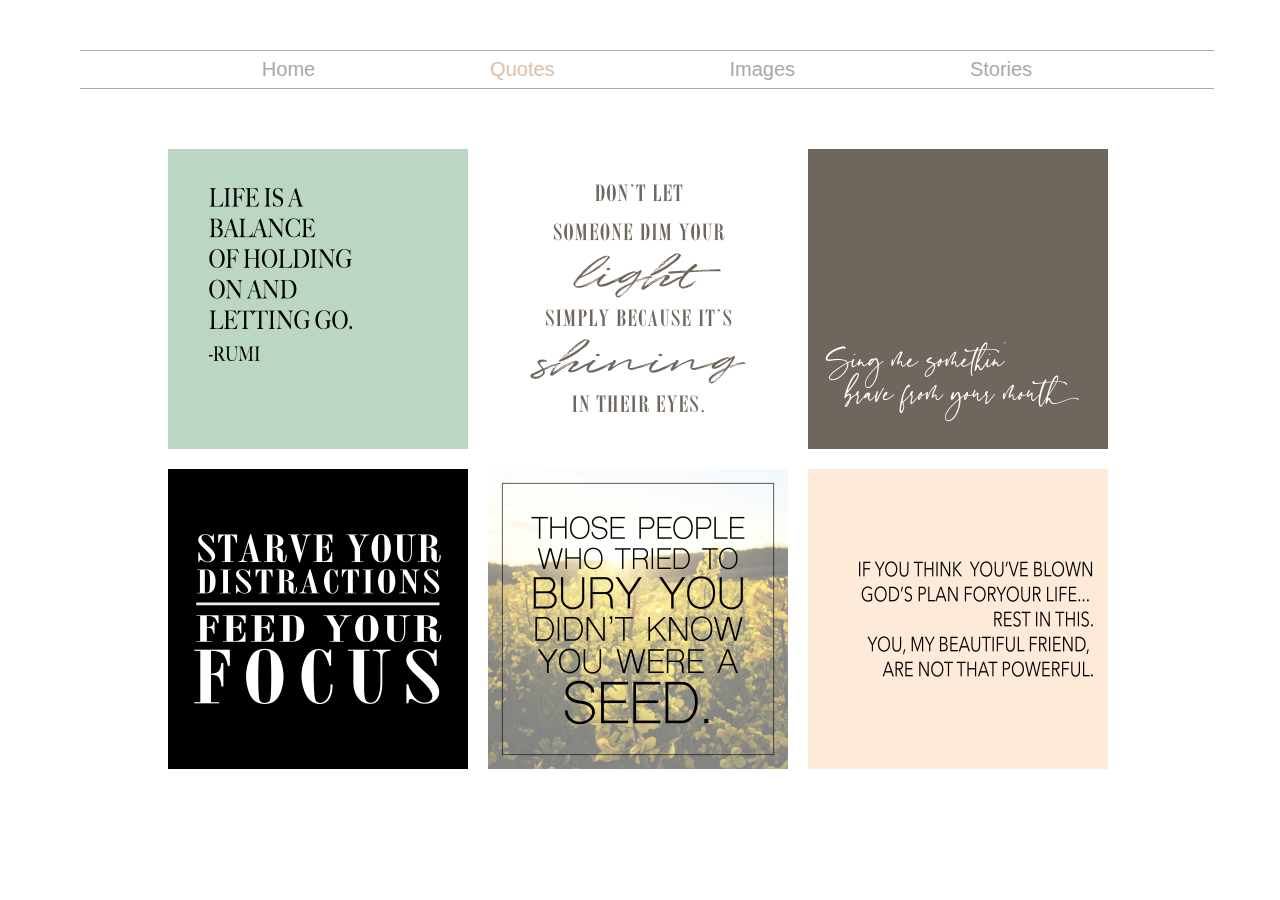
<file: Quotes.html>
<!DOCTYPE html>
<html lang="en">

<head>
    <meta charset="UTF-8">
    <meta http-equiv="X-UA-Compatible" content="IE=edge">
    <meta name="viewport" content="width=device-width, initial-scale=1.0">
    <title>Quotes</title>
    <link rel="stylesheet" href="styles.css">
</head>

<body class='centerbody'>
    <header>

        <nav>
            <!-- <hr> -->
            <div class='topnav'>

                <a href="index.html">Home</a>
                <div class="activepage">Quotes</div>
                <a href="Images.html">Images</a>
                <a href="Stories.html">Stories</a>
            </div>
            <!-- <hr> -->
        </nav>

    </header>
    <div class="quote-container">
        <img class="balance" src="balance.jpg"  />
        <img class="light" src='light.jpg'  />
        <img class="singme" src='singme.jpg'  />
        <img class="focuscopy" src="FOCUS copy.jpg" />
        <img class="seedquote" src='SeedQuote.jpg'  />
        <img class="powerful" src='powerful.jpg' />

    </div>
</body>

</html>
</file>
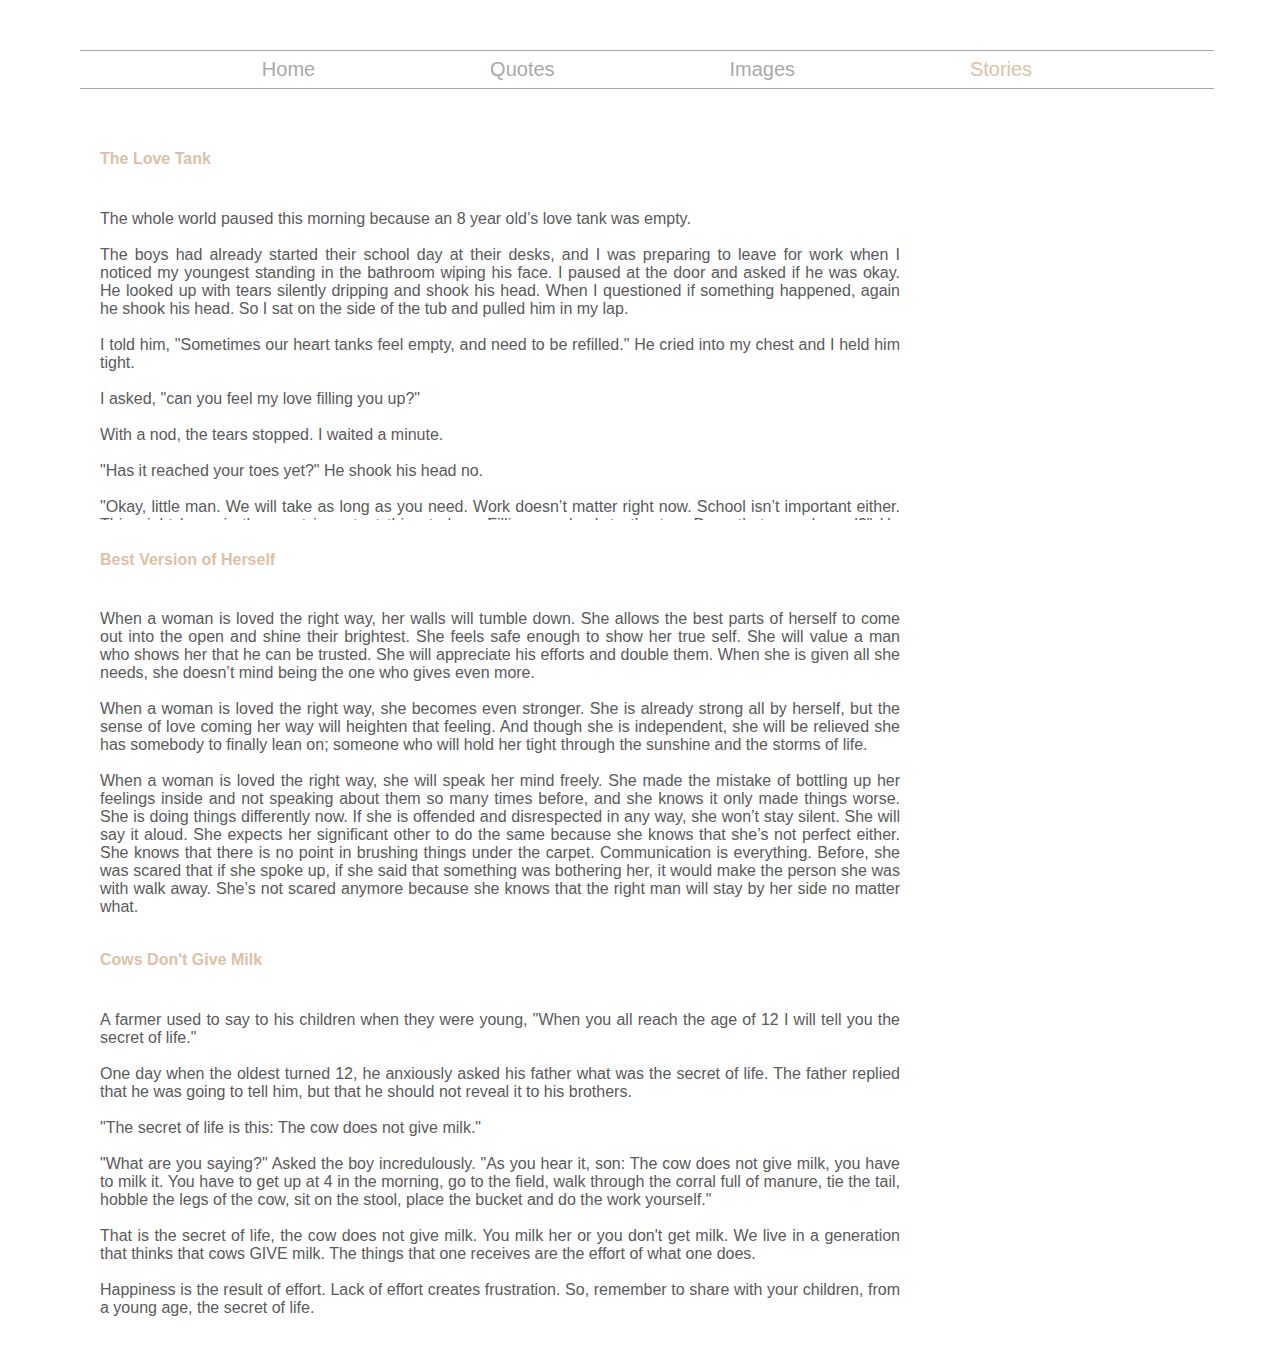
<file: Stories.html>
<!DOCTYPE html>
<html lang="en">

<head>
    <meta charset="UTF-8">
    <meta http-equiv="X-UA-Compatible" content="IE=edge">
    <meta name="viewport" content="width=device-width, initial-scale=1.0">
    <title>That's Sweet</title>
    <link rel="stylesheet" href="styles.css">

</head>

<body class='centerbody'>
    <header>
        <nav>
           
            <div class='topnav'>
                <a href="index.html">Home</a>
                <a href="Quotes.html">Quotes</a>
                <a href="Images.html">Images</a>
                <div class="activepage">Stories</div>

            </div>
            
        </nav>
    </header>
    <div class="Stories-container" >
        <h4>The Love Tank</h4>
    <p>The whole world paused this morning because an 8 year old’s love tank was empty. 
        <br><br>
        The boys had already started their school day at their desks, and I was preparing to leave for work when I noticed my youngest standing in the bathroom wiping his face. 
        I paused at the door and asked if he was okay.  He looked up with tears silently dripping and shook his head. When I questioned if something happened, again he shook his head. 
        So I sat on the side of the tub and pulled him in my lap.  <br><br>I told him, "Sometimes our heart tanks feel empty, and need to be refilled." 
        He cried into my chest and I held him tight. <br><br>
        I asked, "can you feel my love filling you up?"<br><br>
        With a nod, the tears stopped. I waited a minute. <br><br>
        "Has it reached your toes yet?"
        He shook his head no. <br><br>
        "Okay, little man.  We will take as long as you need.  Work doesn’t matter right now. School isn’t important either. This, right here, is the most important thing today... Filling you back to the top. Does that sound good?" He nodded.
       <br><br>
        I waited for another minute. "Is your heart full of mamas love now?"<br><br>
        “Yeah....” I looked into his eyes as he smiled and saw it... <br><br>
        "There it is, I see it shining in there, you’re full to the top!" <br><br>
        You may not be 8, but ALL of us, no matter what age, run on empty sometimes.  <br><br>
        We all have to pause and take a moment to refill with the good things.  Sunshine, singing, laughter, friends, hugs, nature, prayer — We need to refill our empty tanks, or we'll find those negative emotions overflowing with no reason why. 
        <br><br>Take a moment.  Refill.  It’s the most important part of your day!   </p>

<h4> Best Version of Herself </h4>
<p>When a woman is loved the right way, her walls will tumble down. 

    She allows the best parts of herself to come out into the open and shine their brightest. She feels safe enough to show her true self. 
    
    She will value a man who shows her that he can be trusted. She will appreciate his efforts and double them.
    
    When she is given all she needs, she doesn’t mind being the one who gives even more. <br><br>
    When a woman is loved the right way, she becomes even stronger. 
    She is already strong all by herself, but the sense of love coming her way will heighten that feeling. 
    And though she is independent, she will be relieved she has somebody to finally lean on; someone who will hold her tight through the sunshine and the storms of life. 
    <br><br>
When a woman is loved the right way, she will speak her mind freely. 

She made the mistake of bottling up her feelings inside and not speaking about them so many times before, and she knows it only made things worse. 
She is doing things differently now. If she is offended and disrespected in any way, she won’t stay silent. She will say it aloud.
She expects her significant other to do the same because she knows that she’s not perfect either.

She knows that there is no point in brushing things under the carpet. Communication is everything. 

Before, she was scared that if she spoke up, if she said that something was bothering her, it would make the person she was with walk away. 

She’s not scared anymore because she knows that the right man will stay by her side no matter what. 
<br><br>
When a woman is loved the right way, she will be inspired to greatness.

The toxic relationships she had before took too much from her.

They made her doubt herself. They exhausted her energy and drained her emotionally.

They tried to tame her, to cut her wings, to make her feel like she wasn’t enough. A strong and healthy relationship will make her fly. <br><br>
When a woman is loved the right way, she will reach her full potential.

She will get the support she always needed. She will have someone who will compliment her instead of belittling her, someone who has faith that she has what it takes to succeed.  
Because of it, she will feel free to be herself. Because of it, she will be ten times the woman she already is. 

All the emotions coming her way are making her believe that she can rule the world.

She could do that with her self-love, too, but it’s so much easier when someone who supports her is right by her side. 
<br><br>
When a woman is loved the right way, she will carry happiness wherever she goes. 

“You have to love yourself first, so that somebody could love you too,” are the words she learned to live by.

She knows now that she is worthy of love, and she is not settling for less than she deserves.  
<br><br>
When real love knocks on her door, she will feel the warmth from the inside. She will be radiant from all the little displays of affection she is getting. 

All the attention, all the free time, texts and calls will flow without any force.

She will appreciate those little big things he does more than anything. 
<br><br>
That’s why when she is loved, the right way, she will have that glow on her face and that spark in her eyes.
She will be genuinely happy, and she will want to share that happiness with everyone around her.


</p>

        <h4>Cows Don't Give Milk</h4>
        <p>A farmer used to say to his children when they were young, "When you all  reach the age of  12  I will tell you the secret of life." <br><br> One day when the oldest turned 12, he anxiously asked his father what was the secret of life. The father replied that he was going to tell him, but that he should not reveal it to his brothers. <br><br>
           "The secret of life is this: The cow does not give milk."<br><br> "What are you saying?" Asked the boy incredulously. "As you hear it, son: The cow does not give milk, you have to milk it. You have to get up at 4 in the morning, go to the field, walk through the corral full of manure, tie the tail, hobble the legs of the cow, sit on the stool, place the bucket and do the work yourself."<br><br>
            That is the secret of life, the cow does not give milk. You milk her or you don't get milk. We live in a generation that thinks that cows GIVE milk. The things that one receives are the effort of what one does. <br><br>Happiness is the result of effort. Lack of effort creates frustration. 
            So, remember to share with your children, from a young age, the secret of life. 
            <br><br>Remember 
             "Cows don't give milk. You have to work for it."</p>
</div>
</body>

</html>
</file>
<file: styles.css>
body {

  font-family: 'Avenir', sans-serif;
  margin: 10px;
  padding:10px;
  /* height: 1600px; */
}


.homebody { 

  background-image: url(eucalyptus.png);
background-repeat: no-repeat;
background-size: 800px;
background-position-x: -120px;
background-position-y: 150px ;
height: 1600px;



 
}

p {
    color:rgb(90, 90, 90);
    margin-left: 70px;
}

 .breathe {
     align-content: center;
     margin-left: 100px; 

 }

 .breathe img {
  width: 90%;
  max-width: 1000px;
 }
 
footer { 
    text-decoration: none;
    color: #dbc1a8;
    padding: 30px;
    text-align: center;
    

}
 button {
     padding: 15px;
     background-color: white;
     margin-left: 30px;

 }

 a {
    font-family: 'avenir', sans-serif;
     text-decoration: none;
     color: #dbc1a8;
 }
 a:hover {
     color:rgb(90, 90, 90);
     transition: all 0.5s ease-in-out;
 }

 .centerbody {
   display: flex;
   justify-content: center;
   flex-direction: column;
 }


/* NAVIGATION */
nav {
 margin-left: 30px;
 margin-right: 30px;
  /* max-width: 850px; */
  padding: 30px;
}
 .topnav {
  line-break: gray;
  display: flex;
  justify-content: space-evenly;
/* max-width: 900px; */
width: 100%;
border-top: 1px solid #a9a9aa;;
border-bottom: 1px solid #a9a9aa;
border-spacing: 15px;
padding: 7px;

}
.topnav a {
    justify-content: center;
    text-decoration: none;
   color:#a9a9aa;
   font-size: 20px; 

}
  .topnav a:hover {
    color: #dbc1a8;
  }
  
  .topnav a:active {
    color: rgb(0, 0, 0);

  }
.activepage {
display: inline-block;
justify-content: center;
text-decoration: none;
color: #dbc1a8;
font-size: 20px; 
}

  /* Quote page */ 
.quote-container {
    display: grid;
    grid-template-columns: auto 300px 300px 300px auto;
    grid-template-areas: ". balance light singme ." ". focuscopy seedquote powerful .";
    grid-gap: 20px;
    margin: 10px;
    margin-left: 5px;
    padding: 20px;
  }
.balance {
  grid-area: balance;
}
.light {
  grid-area: light;
}
.singme {
  grid-area: singme;
}
.focuscopy {
  grid-area: focuscopy;
}
.seedquote {
  grid-area: seedquote;
}
.powerful {
  grid-area: powerful;
}

  .quote-container > img {
    cursor: pointer;
    height: 300px;
/* width: 300px; */
    /* display: flex; */
    flex-direction: column;
    align-items: center;
    justify-content: center;
    text-align: center;
    transition: all 0.5s ease-in;
  }
  
  .quote-container > img:hover {
    opacity: 0.7;
    transform: scale(0.98);
  }
  
 /* Images page */ 
 .Photos-container {
  display: grid;
  /* grid-template-columns:  auto 300px auto 142px auto 300px auto; */
  grid-template-areas: ". dreamhome blair lightliving ." ". adoption kya boys ." ". thailand feels ant ." ". florida pinkbow hall .";
  grid-gap: 10px;
  margin: 10px;
  padding: 10px;
  margin-left: 40px;
  
}
.dreamhome {
  grid-area: dreamhome;
}
.blair {
  grid-area: blair;
}
.lightliving {
  grid-area: lightliving;
}
.adoption {
  grid-area: adoption;
}
.kya {
  grid-area: kya;
}
.boys {
  grid-area: boys;
}
.thailand {
  grid-area: thailand;
}
.feels {
  grid-area: feels;
}
.ant {
  grid-area: ant;
}
.florida {
  grid-area: florida;
}
.pinkbow {
  grid-area: pinkbow;
}
.hall {
  grid-area: hall;
}


.Photos-container > img {
  cursor: pointer;
  height: 300px;
  /* background-size: cover;
  background-attachment: fixed; */
  /* display: flex; */
  flex-direction: column;
  align-items: center;
  justify-content: center;
  text-align: center;
  transition: all 0.5s ease-in;
}

.Photos-container > img:hover {
  opacity: 0.7;
  transform: scale(0.98);
}

 /* Stories page */ 
 h4 {
  margin-left: 70px;
  color: #dbc1a8;
  padding: 10px;

 }
.Stories-container p {
  font-family: 'avenir', sans-serif;
color:rgb(90, 90, 90);
width: 800px;
height: 300px;
overflow-x: hidden;
overflow-y: auto;
margin-left: 70px;
padding: 10px;
text-align: justify;
}

/* small screen */
@media only screen and (max-width: 600px) {
  .topnav {
    align-content: center;
    align-items: flex-start;
    flex-direction: row;
    max-width: 300px;
 min-width: 400px;
    margin-left: -63px;
  }
  .homebody { 
background-image: url(eucalyptus.png);
  background-repeat: no-repeat;
  background-size: 400px;
  background-position-x: 0px;
  background-position-y: 80px ;
  height: 800px;}

  .quote-container {
    grid-template-areas: "balance" "light" "singme" "focuscopy" "seedquote" "powerful";
    margin-left: 30px;
  }

  .Photos-container {
    grid-template-areas: "dreamhome" "blair" "lightliving" "adoption" "kya" "boys" "thailand" "feels" "ant" "florida" "pinkbow" "hall";
    margin-left: 30px;
  }

  .Stories-container p {
    width: 335px;
    margin-left: 0px;
  }
 h4 {
margin-left: 0px;
 }

 footer {
   align: center;
  }
 }
</file>
